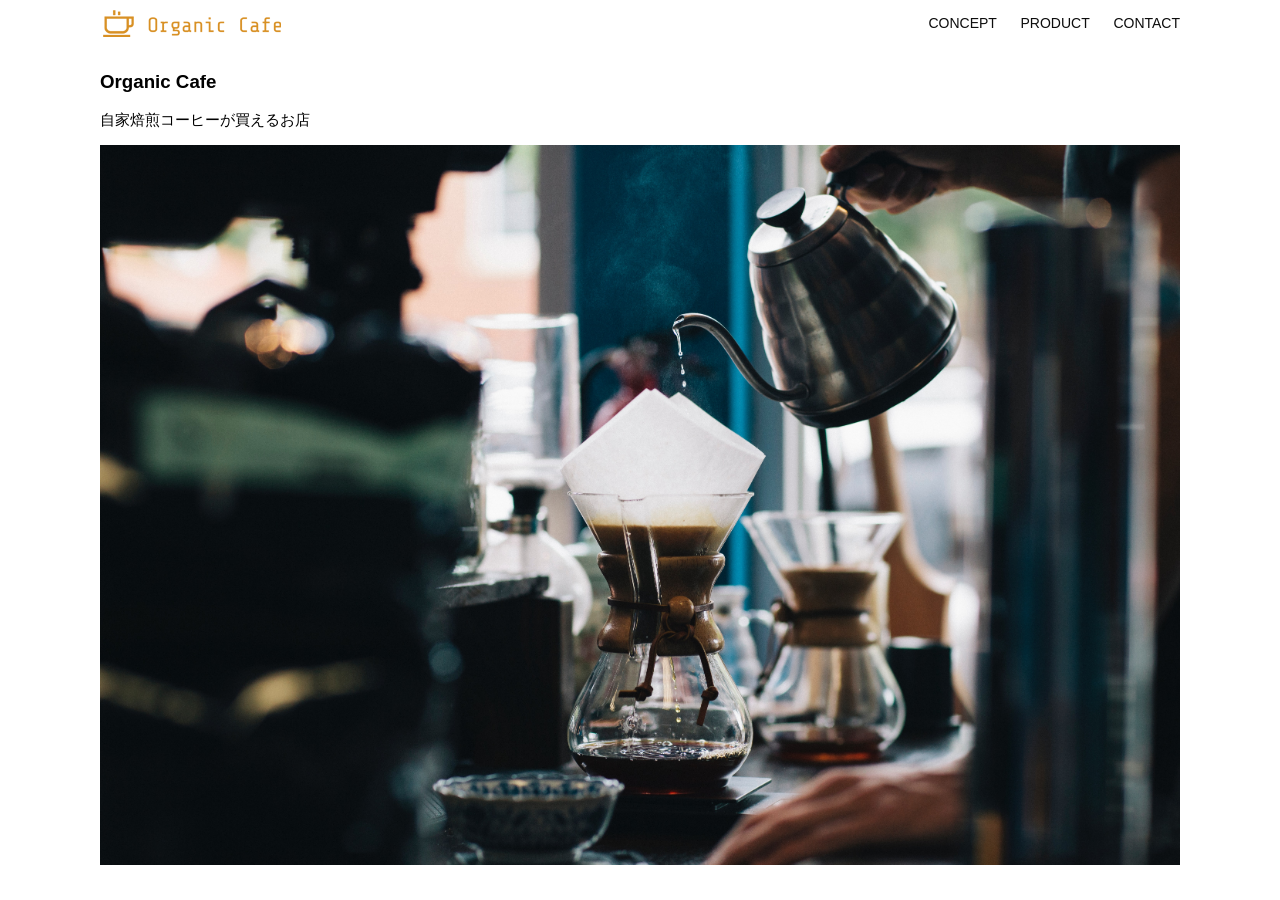
<file: kadai_013/index.html>
<!DOCTYPE html>
<html>
  <head>
    <title>Organic Cafe</title>
    <meta charset="UTF-8" />
    <meta name="description" content="自家焙煎のコーヒーがお家で楽しめるOrganic Cafe"/>
    <meta name="viewport" content="width=device-width, initial-scale=1.0" />
    <link rel="stylesheet" href="style.css" />
  </head>
  <body>
    <!-- ヘッダー -->
    <header>
      <!-- ロゴ -->
      <a href="index.html" id="logo"><img src="images/logo.png" alt="トップページに戻る"/></a>

      <!-- PC用ナビゲーション -->
      <nav id="nav-pc">
        <a href="index.html#concept">CONCEPT</a>
        <a href="index.html#product">PRODUCT</a>
        <a href="index.html#contact">CONTACT</a>
      </nav>

      <img id="menu-sp" src="images/button-menu.png" alt="ナビゲーションを開く" onclick="document.getElementById('nav-sp').style.display = 'block'">
      <nav id="nav-sp">
        <ul>
          <li>
            <img id="close" src="images/button-close.png" alt="ナビゲーションを閉じる" onclick="document.getElementById('nav-sp').style.display = 'none'">
          </li>
          <li>
            <a id="logo-sp" href="index.html" onclick="document.getElementById('nav-sp').style.display = 'none'">
            <img src="images/logo-sp.png" alt="トップページに戻る">
            </a>
          </li>
          <li><a class="menu" href="index.html#concept" onclick="document.getElementById('nav-sp').style.display = 'none'">CONCEPT</a></li>
          <li><a class="menu" href="index.html#product" onclick="document.getElementById('nav-sp').style.display = 'none'">PRODUCT</a></li>
          <li><a class="menu" href="index.html#contact" onclick="document.getElementById('nav-sp').style.display = 'none'">CONTACT</a></li>
        </ul>
      </nav>
    </header>

    <main>
      <article>
        <!-- メインビジュアル -->
        <section id="main-visual">
          <div id="main-message">
            <h1>Organic Cafe</h1>
            <p>自家焙煎コーヒーが買えるお店</p>
          </div>
          <img src="images/main-image.jpg" alt="コーヒーをハンドドリップで淹れる画像"/>
        </section>
      </article>
    </main>
  </body>
</html>
</file>
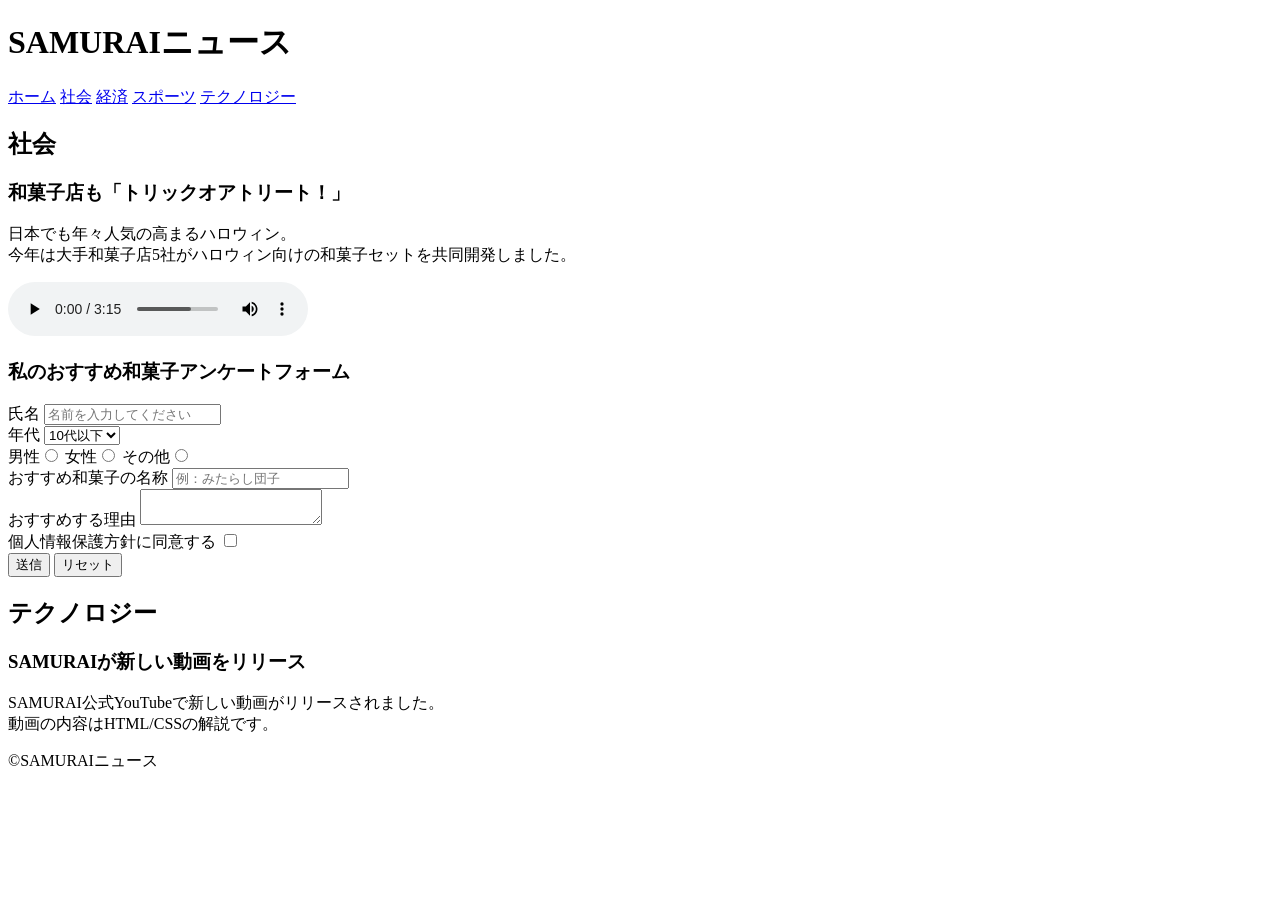
<file: kadai_008/kadai_008.html>
<!DOCTYPE html>
<html>
<head>
  <title>8章課題</title>
  <meta name="description" content="このページは8章の課題です。">
  <meta charset="UTF-8">
</head>
<body>
  <header>
    <h1>SAMURAIニュース</h1>
    <nav>
        <a href="https://www.sejuku.net/">ホーム</a>
        <a href="https://www.sejuku.net/">社会</a>
        <a href="https://www.sejuku.net/">経済</a>
        <a href="https://www.sejuku.net/">スポーツ</a>
        <a href="https://www.sejuku.net/">テクノロジー</a>
    </nav>
  </header>
  <main>
    <article>
      <h2>社会</h2>
      <section>
        <h3>和菓子店も「トリックオアトリート！」</h3>
        <p>日本でも年々人気の高まるハロウィン。<br>
            今年は大手和菓子店5社がハロウィン向けの和菓子セットを共同開発しました。
        </p>
        <audio src="ichi.mp3" controls></audio>
      </section>
      <section>
        <h3>私のおすすめ和菓子アンケートフォーム</h3>
        <form>
          <label>氏名</label>
          <input type="text" placeholder="名前を入力してください">
          <br>
          <label>年代</label>
          <select>
            <option>10代以下</option>
            <option>20代</option>
            <option>30代</option>
            <option>40代以上</option>
          </select>
          <br>
          <label>男性</label><input type="radio" name="gender">
          <label>女性</label><input type="radio" name="gender">
          <label>その他</label><input type="radio" name="gender">
          <br>
          <label>おすすめ和菓子の名称</label>
          <input type="text" placeholder="例：みたらし団子">
          <br>
          <label>おすすめする理由</label>
          <textarea></textarea>
          <br>
          <label>個人情報保護方針に同意する</label>
          <input type="checkbox">
          <br>
          <input type="submit" value="送信">
          <input type="reset" value="リセット">
        </form>
      </section>
    </article>
    <article>
      <h2>テクノロジー</h2>
      <section>
        <h3>SAMURAIが新しい動画をリリース</h3>
        <p>SAMURAI公式YouTubeで新しい動画がリリースされました。<br>
            動画の内容はHTML/CSSの解説です。
        </p>
      </section>
    </article>
  </main>
  <footer>
    <p>&copy;SAMURAIニュース</p>
  </footer>
</body>
</html>
</file>
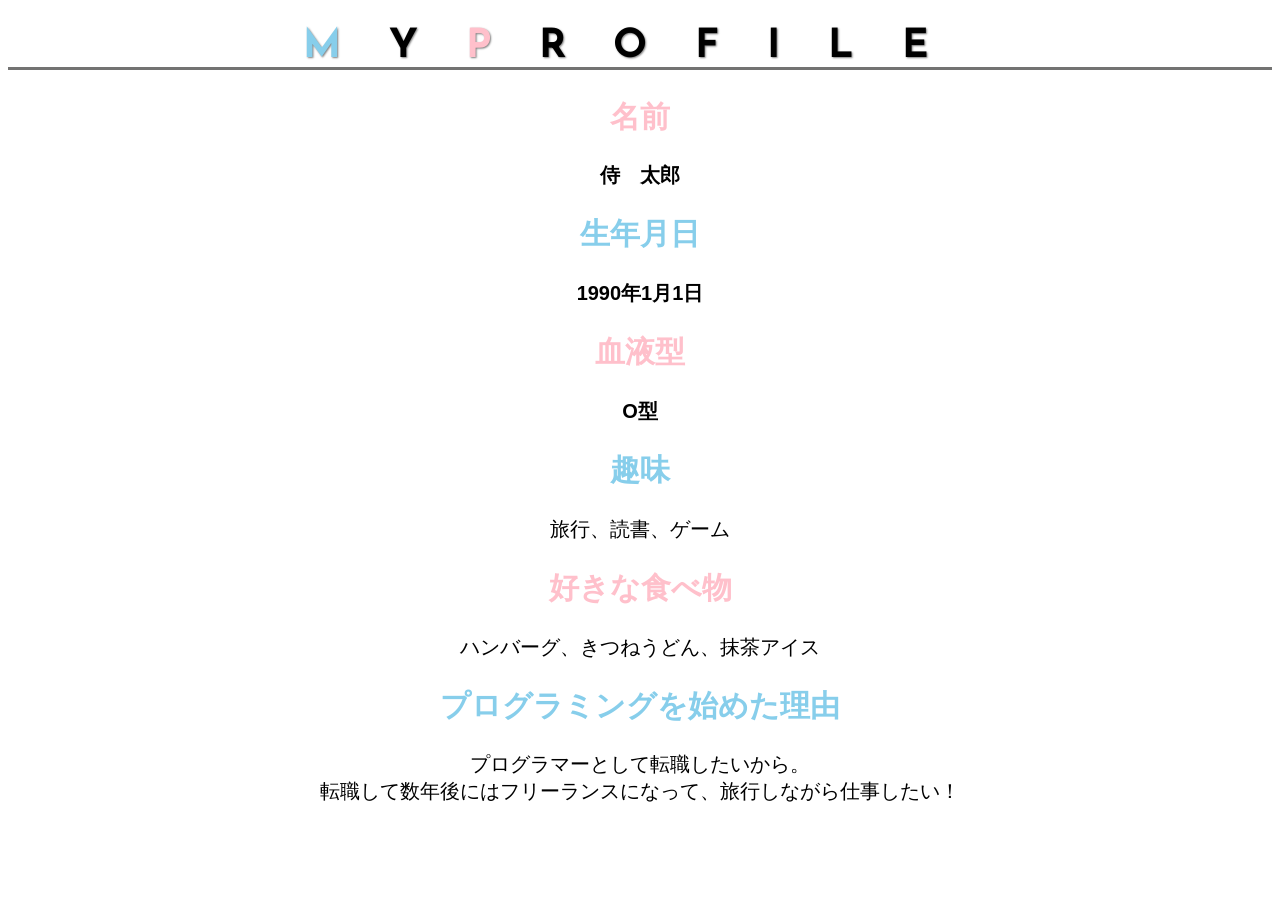
<file: kadai_015/kadai_015.html>
<!DOCTYPE html>
<html>
<head>
  <title>15章課題</title>
  <meta charset="UTF-8">
  <meta name="description" content="このページは15章の課題です。">
  <link rel="stylesheet" href="style.css">
  <link rel="preconnect" href="https://fonts.googleapis.com">
  <link rel="preconnect" href="https://fonts.gstatic.com" crossorigin>
  <link href="https://fonts.googleapis.com/css2?family=Josefin+Sans&display=swap" rel="stylesheet">
</head>
<body>
  <h1 class="font-1 font-size-1 letter-spacing-1 shadow-1 under-1"><span class="blue">M</span>Y<span class="pink">P</span>ROFILE</h1>
  <div id="basic">
    <h2 class="pink">名前</h2>
    <p>侍　太郎</p>
    <h2 class="blue">生年月日</h2>
    <p>1990年1月1日</p>
    <h2 class="pink">血液型</h2>
    <p>O型</p>
  </div>
  <h2 class="blue">趣味</h2>
  <p>旅行、読書、ゲーム</p>
  <h2 class="pink">好きな食べ物</h2>
  <p>ハンバーグ、きつねうどん、抹茶アイス</p>
  <h2 class="blue">プログラミングを始めた理由</h2>
  <p>プログラマーとして転職したいから。<br>転職して数年後にはフリーランスになって、旅行しながら仕事したい！</p>
</body>
</html>
</file>
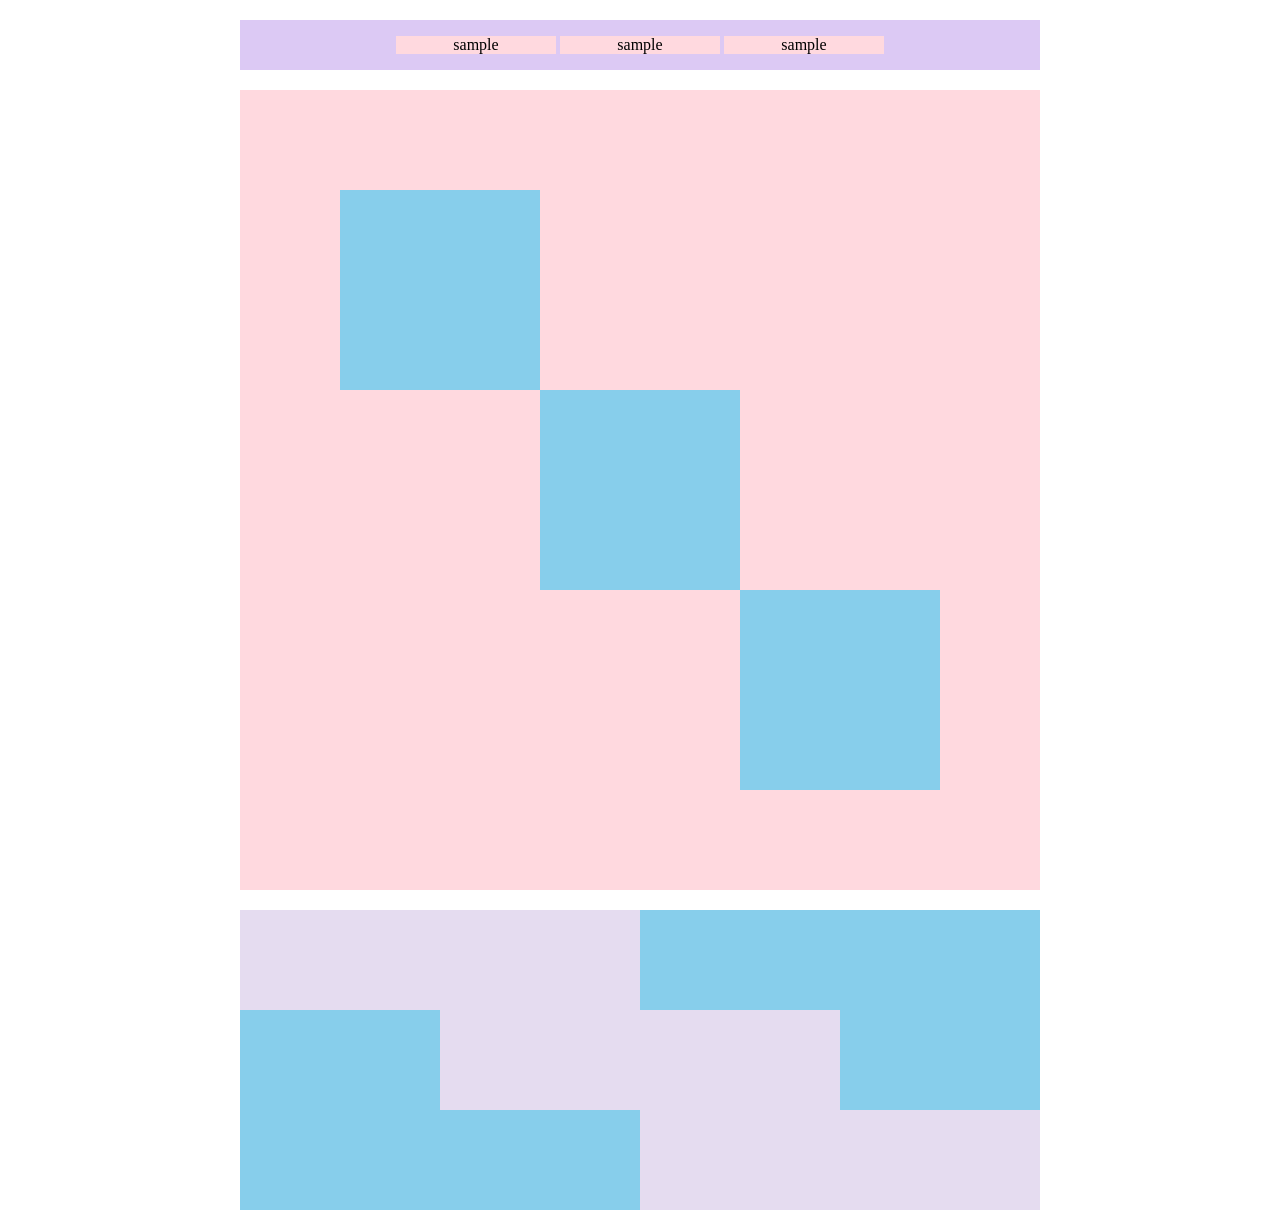
<file: kadai_018/kadai_018.html>
<!DOCTYPE html>
<html>
<head>
  <meta charset="UTF-8">
  <link rel="stylesheet" href="style.css">
  <meta name="description" content="このページは18章の課題です。">
  <title>18章課題</title>
</head>
<body>
  <div id="top">
    <p class="top-child">sample</p>
    <p class="top-child">sample</p>
    <p class="top-child">sample</p>
  </div>
  <div id="middle">
    <div id="middle-child01"></div>
    <div id="middle-child02"></div>
    <div id="middle-child03"></div>
  </div>
  <div id="bottom">
    <div id="bottom-child01"></div>
    <div id="bottom-child02"></div>
    <div id="bottom-child03"></div>
  </div>
</body>
</html>
</file>
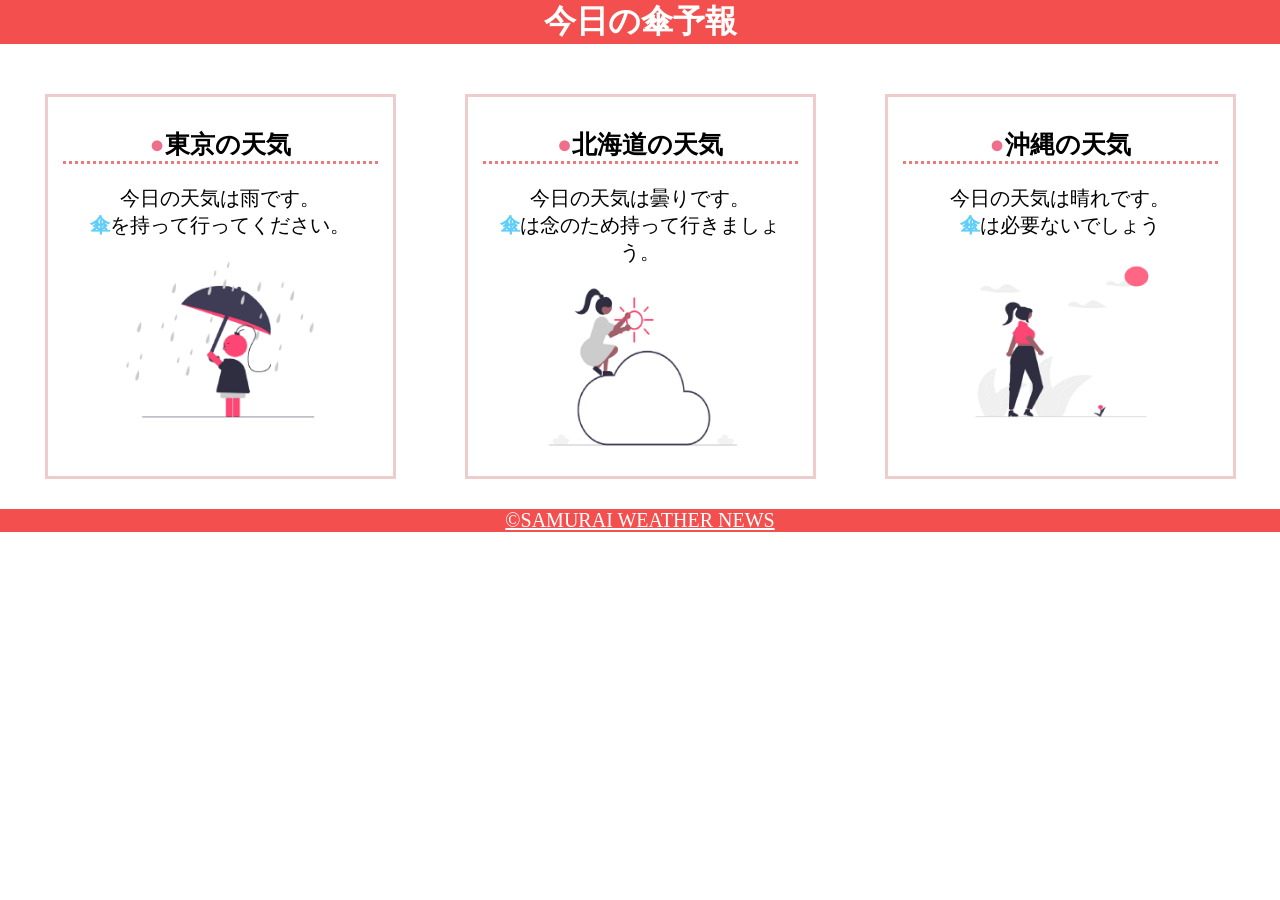
<file: kadai_022/kadai_022.html>
<!DOCTYPE html>
<html>
    <head>
        <meta charset="UTF-8">
        <meta name="viewport" content="width=device-width, initial-scale=1.0">
        <link rel="stylesheet" href="style.css">
        <meta name="description" content="このページは22章の課題です。">
        <title>22章課題</title>
    </head>
    <body>
       
        <header>
            <h1>今日の傘予報</h1>
        </header>  
 
        <main>

            <div id="parent">
                <div class="contents">
                    <h2>東京の天気</h2>
                    <p>今日の天気は雨です。</p>
                    <p>傘を持って行ってください。</p>
                    <img src="images/rainy.png" alt="雨">
                </div>
 
                <div class="contents">
                    <h2>北海道の天気</h2>
                    <p>今日の天気は曇りです。</p>
                    <p>傘は念のため持って行きましょう。</p>
                    <img src="images/cloudy.png" alt="曇り">
                </div>
 
                <div class="contents">
                    <h2>沖縄の天気</h2>
                    <p>今日の天気は晴れです。</p>
                    <p>傘は必要ないでしょう</p>
                    <img src="images/sunny.png" alt="晴れ">
                </div>

            </div>    
 
        </main>
 
        <footer>
            <a href="https://www.sejuku.net/corp/">&copy;SAMURAI WEATHER NEWS</a>
         </footer>
 
    </body>
</html>
</file>
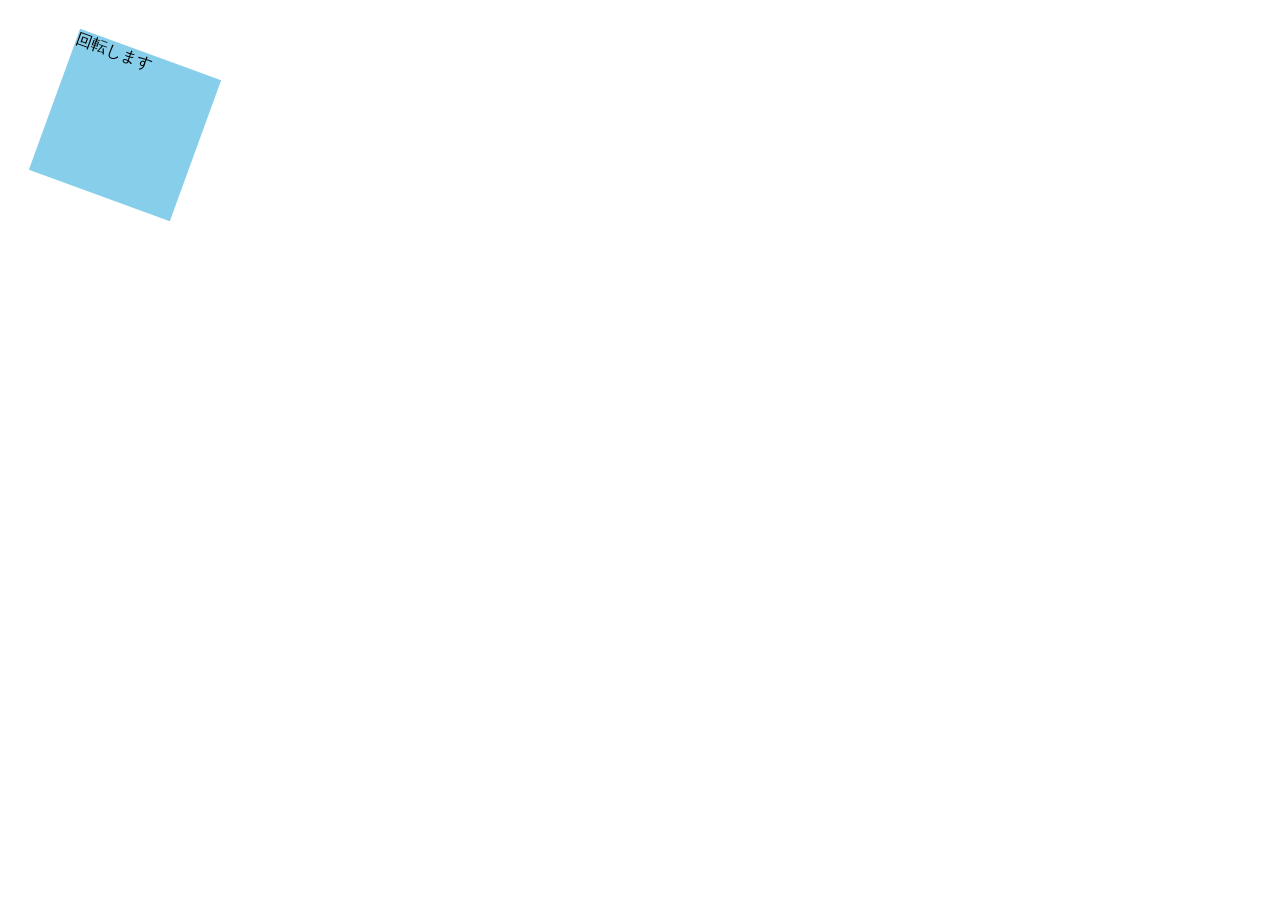
<file: kadai_mdn_css/mdn.html>
<!DOCTYPE html>
<html>

<head>
    <style>
        div {
            position: absolute;
            left: 50px;
            top: 50px;
            width: 150px;
            height: 150px;
            background-color: skyblue;
            transform: rotate(20deg);
        }
    </style>
</head>

<body>
    <div>
        回転します
    </div>

</body>

</html>
</file>
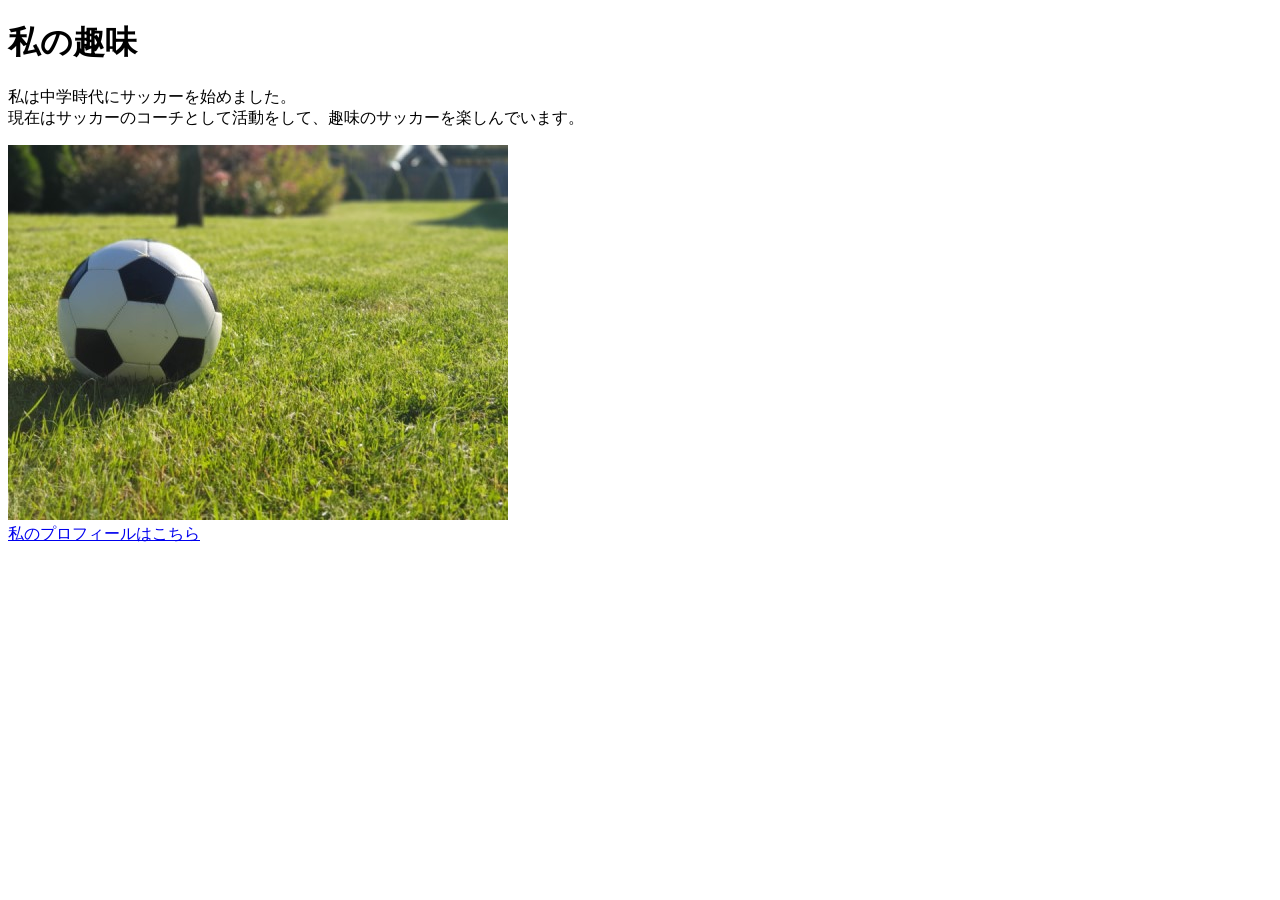
<file: kadai_005/html/kadai_005.html>
<!DOCTYPE html>
<html>
<head>
 <title>5章課題</title>
 <meta name="description" content="このページは5章の課題です。">
 <meta charset="utf-8">
</head>
<body> 
 <h1>私の趣味</h1>
 <p>私は中学時代にサッカーを始めました。<br>
   現在はサッカーのコーチとして活動をして、趣味のサッカーを楽しんでいます。
 </p>
 <img src="../images/sample.jpg" alt="サッカーボール"><br>
 <a href="https://x.com/samuraijuku">私のプロフィールはこちら</a>
</body>
</html>
</file>
<file: kadai_013/style.css>
/* PC、スマホ共通スタイル */
body {
  font-family: "Source Sans Pro", "Hiragino Kaku Gothic ProN", Meiryo, Arial,
    sans-serif;
}

p {
  font-size: 15px;
}

#main-visual>img {
  width: 100%;
}

/*================
PC用のスタイル 
=================*/
@media screen and (min-width: 768px) {
  /* 横幅設定 */
  body {
    max-width: 1080px;
    min-width: 960px;
    margin: 0 auto 0 auto;
  }

  /* ヘッダー */
  header {
    display: flex;
    justify-content: space-between;
  }

  /* ナビゲーションのレイアウト */
  #nav-pc {
    text-align: right;
    font-size: 14px;
    padding-top: 15px;
  }

  /* ナビゲーションのリンクの装飾設定 */
  #nav-pc>a {
    text-decoration: none;
    margin-left: 20px;
  }

  #nav-pc>a:link {
    color: #0d0d0d;
  }

  #nav-pc>a:visited {
    color: #0d0d0d;
  }

  #nav-pc>a:hover {
    color: #0d0d0d;
    text-decoration: underline;
  }

  #nav-pc>a:active {
    color: #0d0d0d;
  }
  #menu-sp{
    display: none;
  }
  #nav-sp{
    display: none;
  }
}

@media screen and (max-width: 767px){
  body{
    min-width: 375px;
    margin: 0;
  }
  #nav-pc{
    display: none;
  }
  #menu-sp{
    float:right;
    padding: 0;
  }
  #nav-sp{
    display: none;
    background-color: #ce933e;
    position: absolute;
     left: 0;
     top: 0;
    width: 100%;
    height: 100%;
    z-index: 100;
  }
  #nav-sp ul{
    padding-left: 0;
  }
  #nav-sp li{
    list-style: none;
  }
  #close{
    position: absolute;
     top: 20px;
     right: 20px;
  }
  #logo-sp{
    margin: 80px 0px 30px 20px;
  }
  #nav-sp a{
    display: block;
  }
  #nav-sp a:link{
    color: #ffffff;
  }
  #nav-sp a:hover{
    color: #ffffff;
    text-decoration: underline;
  }
  #nav-sp a:active{
    color: #ffffff;
  }
  #nav-sp .menu{
    display: block;
    text-decoration: none;
    margin-left: 20px;
    margin-right: 20px;
    height: 44px;
    font-size: 16px;
    background-image: url("images/arrow.png");
    background-repeat: no-repeat;
    background-position: right top;
  }
}
</file>
<file: kadai_015/style.css>
body {
    font-family: "Arial", "Meiryo", sans-serif;
    text-align:center;
}
html {
    font-size: 20px;
}
.blue {
    color: skyblue;
}
.pink {
    color: rgb(255, 192, 203);
}
.font-1 {
    font-family: "Josefin Sans", sans-serif;
    font-optical-sizing: auto;
    font-weight: <weight>;
    font-style: normal;
}
.font-size-1{
    font-size: 2.0rem;
}
.letter-spacing-1{
    letter-spacing: 1.2em;
}
.shadow-1{
    text-shadow: 1px 1px 2px gray;
}
.under-1{
    border-bottom: solid 3px rgb(115, 115, 114);
}
#basic p{
    font-weight: bold;
}
</file>
<file: kadai_018/style.css>
#top{
    width: 800px;
    background-color: #dcc9f4;
    text-align: center;
    margin: 20px auto;
}
.top-child{
    display: inline-block;
    position: relative;
    width: 20%;
    text-align: center;
    background-color: #ffd9df;
}
#middle{
    position: relative;
    width: 800px;
    height: 800px;
    background-color: #ffd9df;
    padding: auto;
    margin: 20px auto;
}
#middle-child01{
    position: absolute;
      top: 100px;
      left: 100px;
    width: 200px;
    height: 200px;
    background-color: #87ceeb;
}
#middle-child02{
    position: absolute;
      top: 300px;
      left: 300px;
    width: 200px;
    height: 200px;
    background-color: #87ceeb;
}
#middle-child03{
    position: absolute;
      top: 500px;
      left: 500px;
    width: 200px;
    height: 200px;
    background-color: #87ceeb;
}
#bottom{
    position: relative;
    margin: 0px auto;
    width: 800px;
    height: 300px;
    background-color: #87ceeb;
}
#bottom-child01{
    width: 400px;
    height: 100px;
    background-color: #e5dcf0;
}
#bottom-child02{
    position: relative;
    left: 200px;
    width: 400px;
    height: 100px;
    background-color: #e5dcf0;
}
#bottom-child03{
    position: relative;
    left: 400px;
    width: 400px;
    height: 100px;
    background-color: #e5dcf0;
}
</file>
<file: kadai_022/style.css>
h1,p,body{
     margin: 0px;
}

p,a{
    font-size: 20px;
}

header{
    margin-bottom: 20px;
    background-color: rgb(244, 79, 79);
    text-align: center;
}

h1{
    color: rgb(255, 255, 255);
}

main{
    padding: 10px;
}

h2{
    font-size: 25px;
    border-bottom: 3px dotted rgb(236, 122, 122);
}

h2::before{
    content: "●";
    color: rgb(239, 111, 139);
}

#parent{
    display: flex;
    justify-content: space-around;
}

.contents{
    border: 3px solid rgb(238, 204, 204);
    flex-basis: 25%;
    padding: 10px 15px;
    margin: 20px 0px;
    justify-content: center;
    text-align: center;
}

.contents p:nth-of-type(2)::first-letter{
    font-weight: bold;
    color: rgb(97, 206, 249);
}

.contents img{
    margin: 10px 0px;
    width: 70%;
}

footer{
    background-color: rgb(244, 79, 79);
    text-align: center;
}

a{
    color: rgb(255, 255, 255);
}

a:visited{
    color: rgb(193, 234, 251);
}

a:hover{
    color: rgb(245, 178, 168);
}

@media screen and (max-width: 768px) {
    #parent {
        display: flex;
        flex-direction: column;
    }
    h2{
        font-size: 30px;
    }
    p{
        font-size: 25px;
    }
}
</file>
